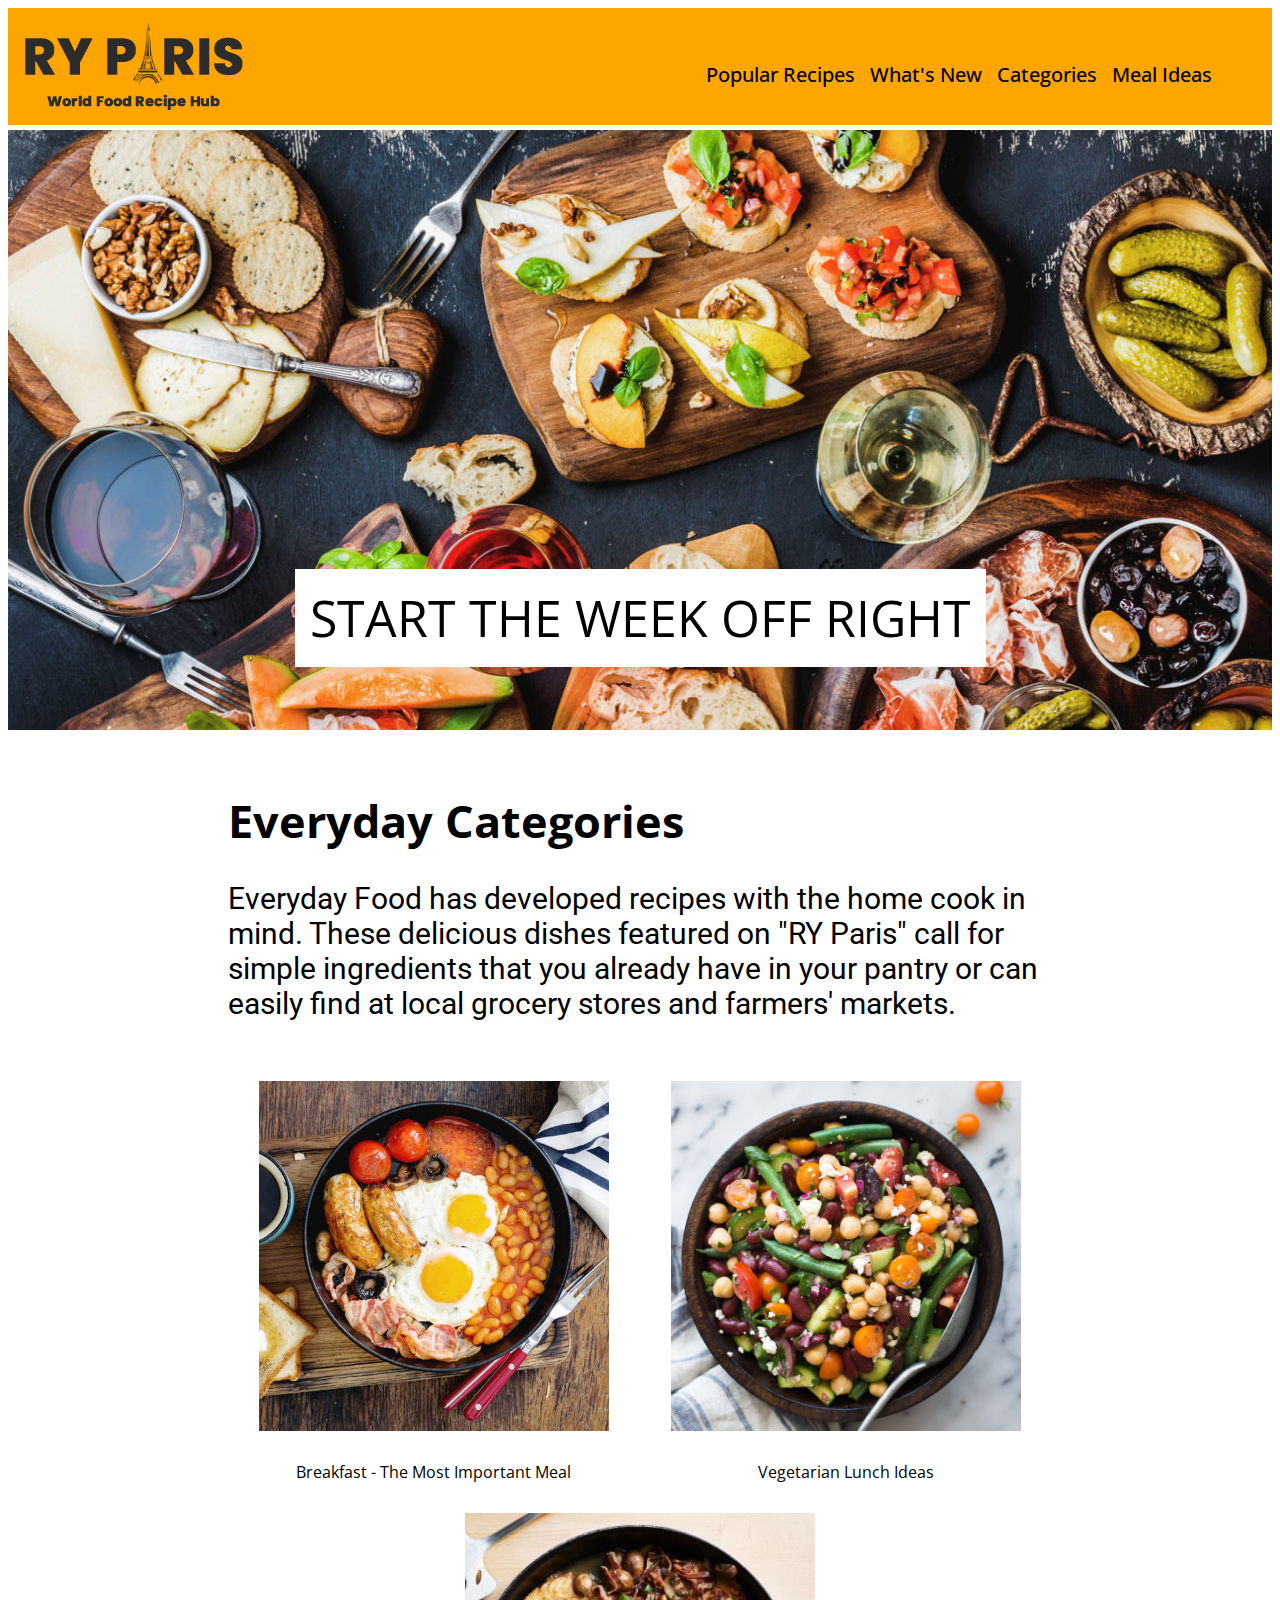
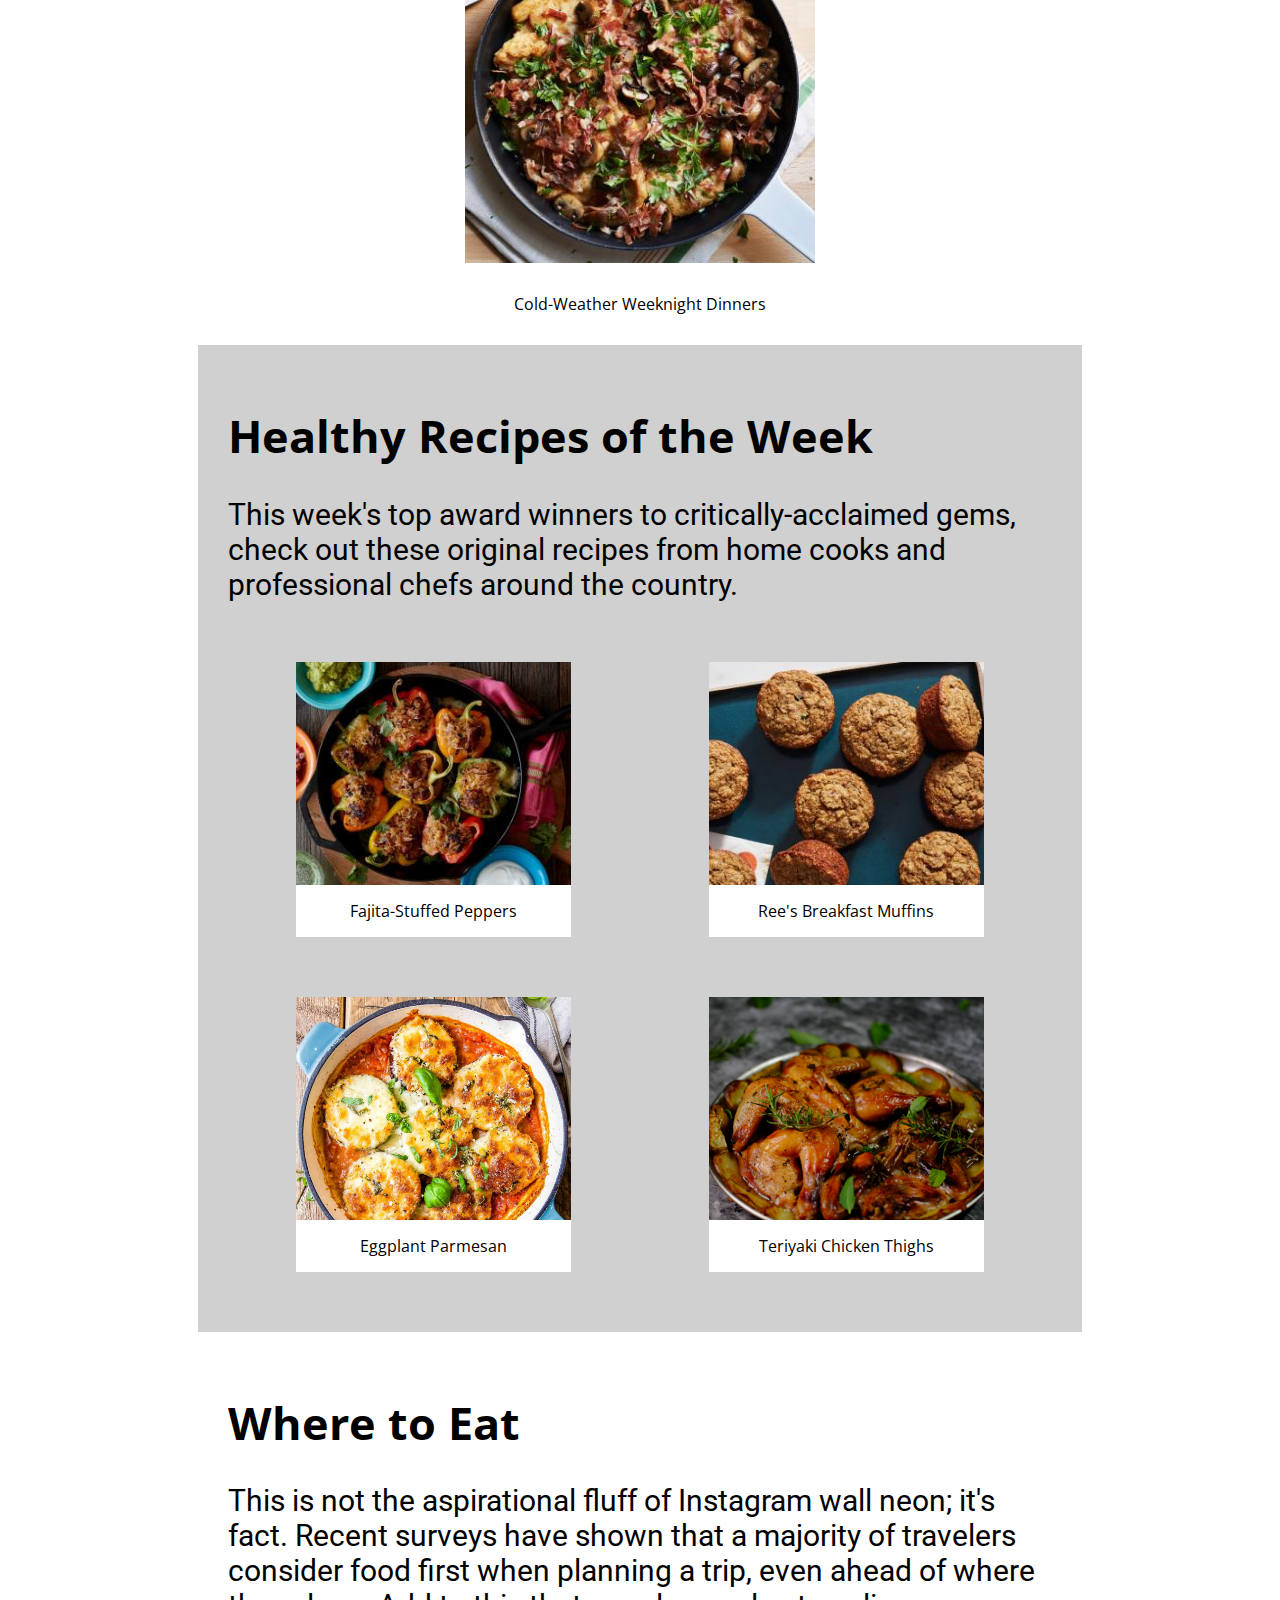
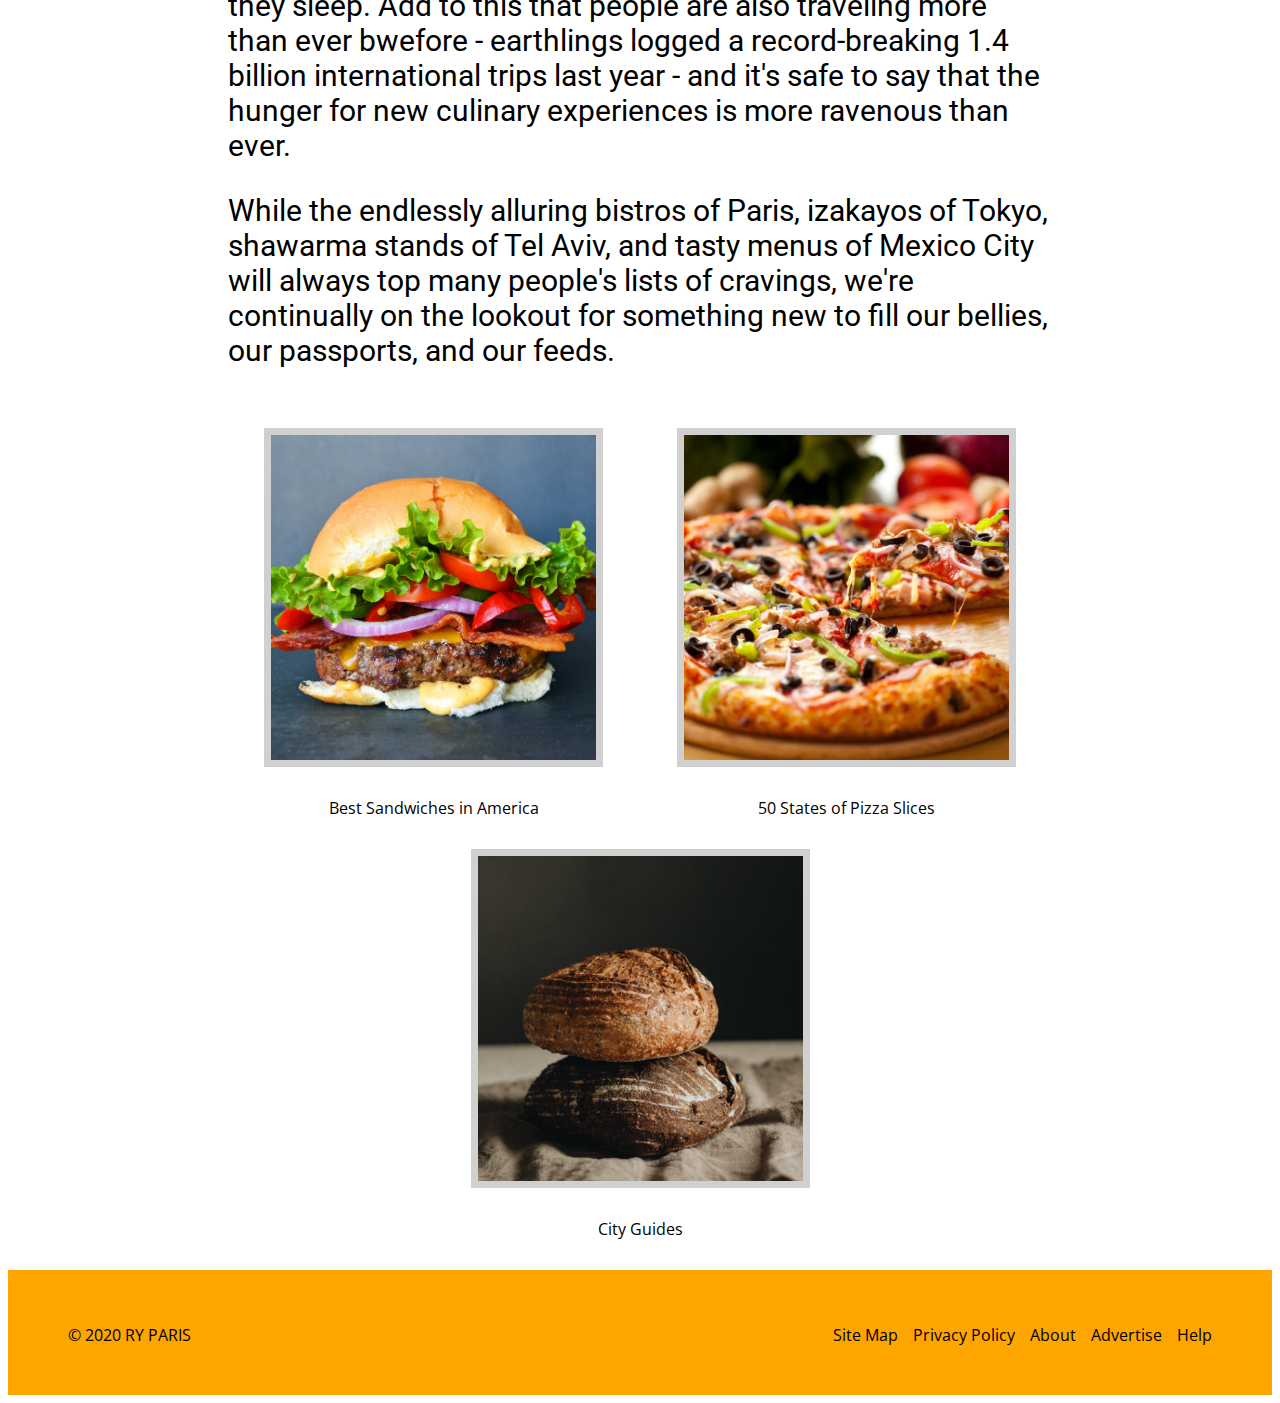
<file: index.html>
<!DOCTYPE html>
<html lang="en">
<head>
    <meta charset="UTF-8">
    <meta name="viewport" content="width=device-width, initial-scale=1.0">
    <link rel="preconnect" href="https://fonts.googleapis.com">
    <link rel="preconnect" href="https://fonts.gstatic.com" crossorigin>
    <link href="https://fonts.googleapis.com/css2?family=Open+Sans:ital,wght@0,300..800;1,300..800&family=Roboto:ital,wght@0,100;0,300;0,400;0,500;0,700;0,900;1,100;1,300;1,400;1,500;1,700;1,900&display=swap" rel="stylesheet">
    <link rel="stylesheet" href="./CSS/style.css">
    <title>Home Page</title>
</head>
<body>
    <nav>
        <a href="./index.html"><img src="./Images/ryparis-logo.png" alt="Ry Paris - World Food Recipe Hub"></a>
        <ul>
            <a href="./recipe.html"><li>Popular Recipes</li></a>
            <a href="#"><li>What's New</li></a>
            <a href="#"><li>Categories</li></a>
            <a href="#"><li>Meal Ideas</li></a>
        </ul>
    </nav>
    <section>
        <div class="mainPhoto" title="Table full of different foods">
            <span>START THE WEEK OFF RIGHT</span>
        </div>
        <div class="everydayCat">
            <h1>Everyday Categories</h1>
            <p>Everyday Food has developed recipes with the home cook in mind. These delicious dishes featured
                on "RY Paris" call for simple ingredients that you already have in your pantry or can easily find at
                local grocery stores and farmers' markets.
            </p>
            <div class="everydayImages">
                <div class="imageAndText">
                    <div class="everydayPhoto" id="everydayPhoto1" title="Breakfast and coffee"></div>
                    <span>Breakfast - The Most Important Meal</span>
                </div>
                <div class="imageAndText">
                    <div class="everydayPhoto" id="everydayPhoto2"  title="Bowl of vegetables and beans"></div>
                    <span>Vegetarian Lunch Ideas</span>
                </div>
                <div class="imageAndText">
                    <div class="everydayPhoto" id="everydayPhoto3"  title="Bowl of food"></div>
                    <span>Cold-Weather Weeknight Dinners</span>
                </div>
            </div>
        </div>
        <div class="healthyRecipes">
            <h1>Healthy Recipes of the Week</h1>
            <p>This week's top award winners to critically-acclaimed gems, check out these original recipes
                from home cooks and professional chefs around the country.
            </p>
            <div class="healthyImages">
                <div class="healthyPhoto" id="healthyPhoto1" title="Fajita-stuffed peppers">
                    <span>Fajita-Stuffed Peppers</span>
                </div>
                <div class="healthyPhoto" id="healthyPhoto2" title="Ree's breakfast muffins">
                    <span>Ree's Breakfast Muffins</span>
                </div>
                <div class="healthyPhoto" id="healthyPhoto3" title="Eggplant parmesan"">
                    <span>Eggplant Parmesan</span>
                </div>
                <div class="healthyPhoto" id="healthyPhoto4" title="">
                    <span>Teriyaki Chicken Thighs</span>
                </div>
            </div>
        </div>
        <div class="whereToEat">
            <h1>Where to Eat</h1>
            <p>This is not the aspirational fluff of Instagram wall neon; it's fact.  Recent surveys have shown that a
                majority of travelers consider food first when planning a trip, even ahead of where they sleep. Add to
                this that people are also traveling more than ever bwefore - earthlings logged a record-breaking 1.4
                billion international trips last year - and it's safe to say that the hunger for new culinary experiences
                is more ravenous than ever.
            </p>
            <p>While the endlessly alluring bistros of Paris, izakayos of Tokyo, shawarma stands of Tel Aviv, and
                tasty menus of Mexico City will always top many people's lists of cravings, we're continually on the 
                lookout for something new to fill our bellies, our passports, and our feeds.
            </p>
            <div class="whereImages">
                <div class="imageAndText">
                    <div class="wherePhoto" id="wherePhoto1" title="Burger"></div>
                    <span>Best Sandwiches in America</span>
                </div>
                <div class="imageAndText">
                    <div class="wherePhoto" id="wherePhoto2" title="Pizza"></div>
                    <span>50 States of Pizza Slices</span>
                </div>
                <div class="imageAndText">
                    <div class="wherePhoto" id="wherePhoto3" title=""></div>
                    <span>City Guides</span>
                </div>
            </div>
        </div>
    </section>
    <footer>
        <span>&copy; 2020 RY PARIS</span>
        <ul>
            <a href="#"><li>Site Map</li></a>
            <a href="#"><li>Privacy Policy</li></a>
            <a href="#"><li>About</li></a>
            <a href="#"><li>Advertise</li></a>
            <a href="#"><li>Help</li></a>
        </ul>
    </footer>
</body>
</html>
</file>
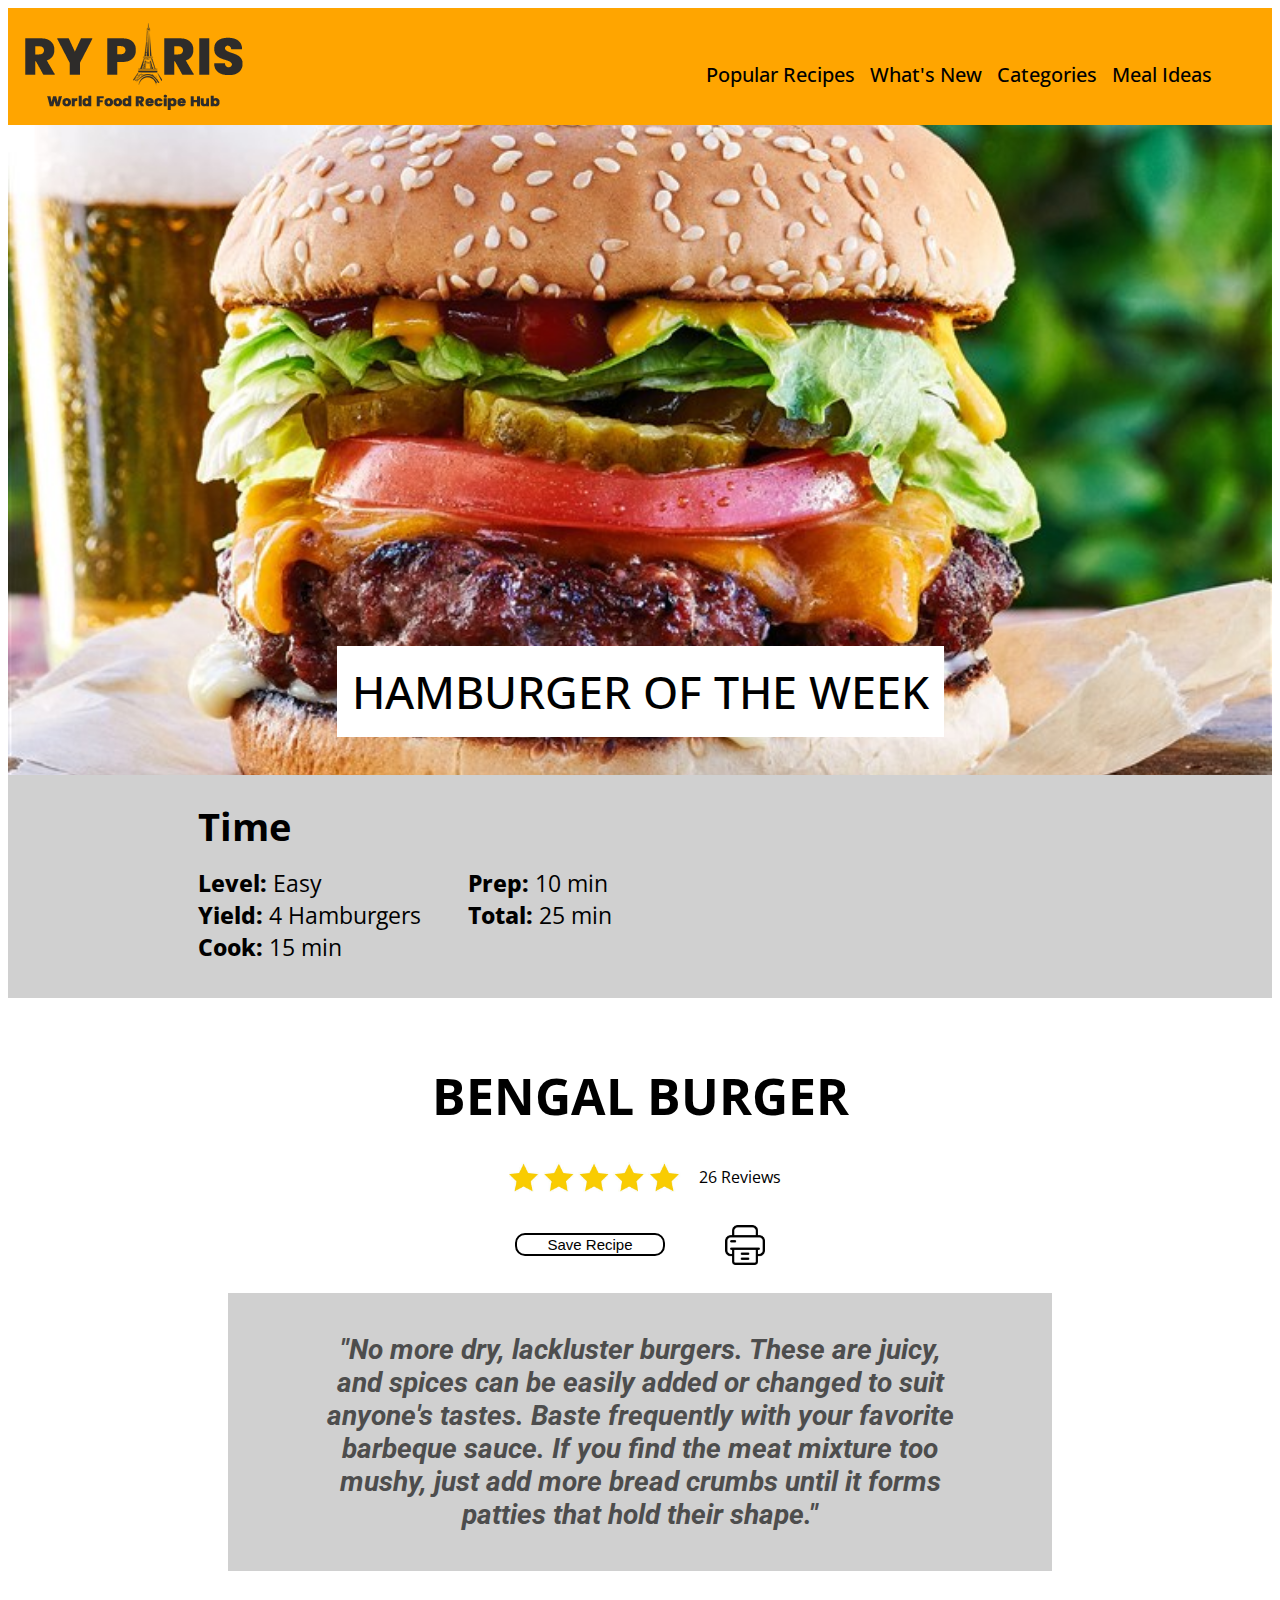
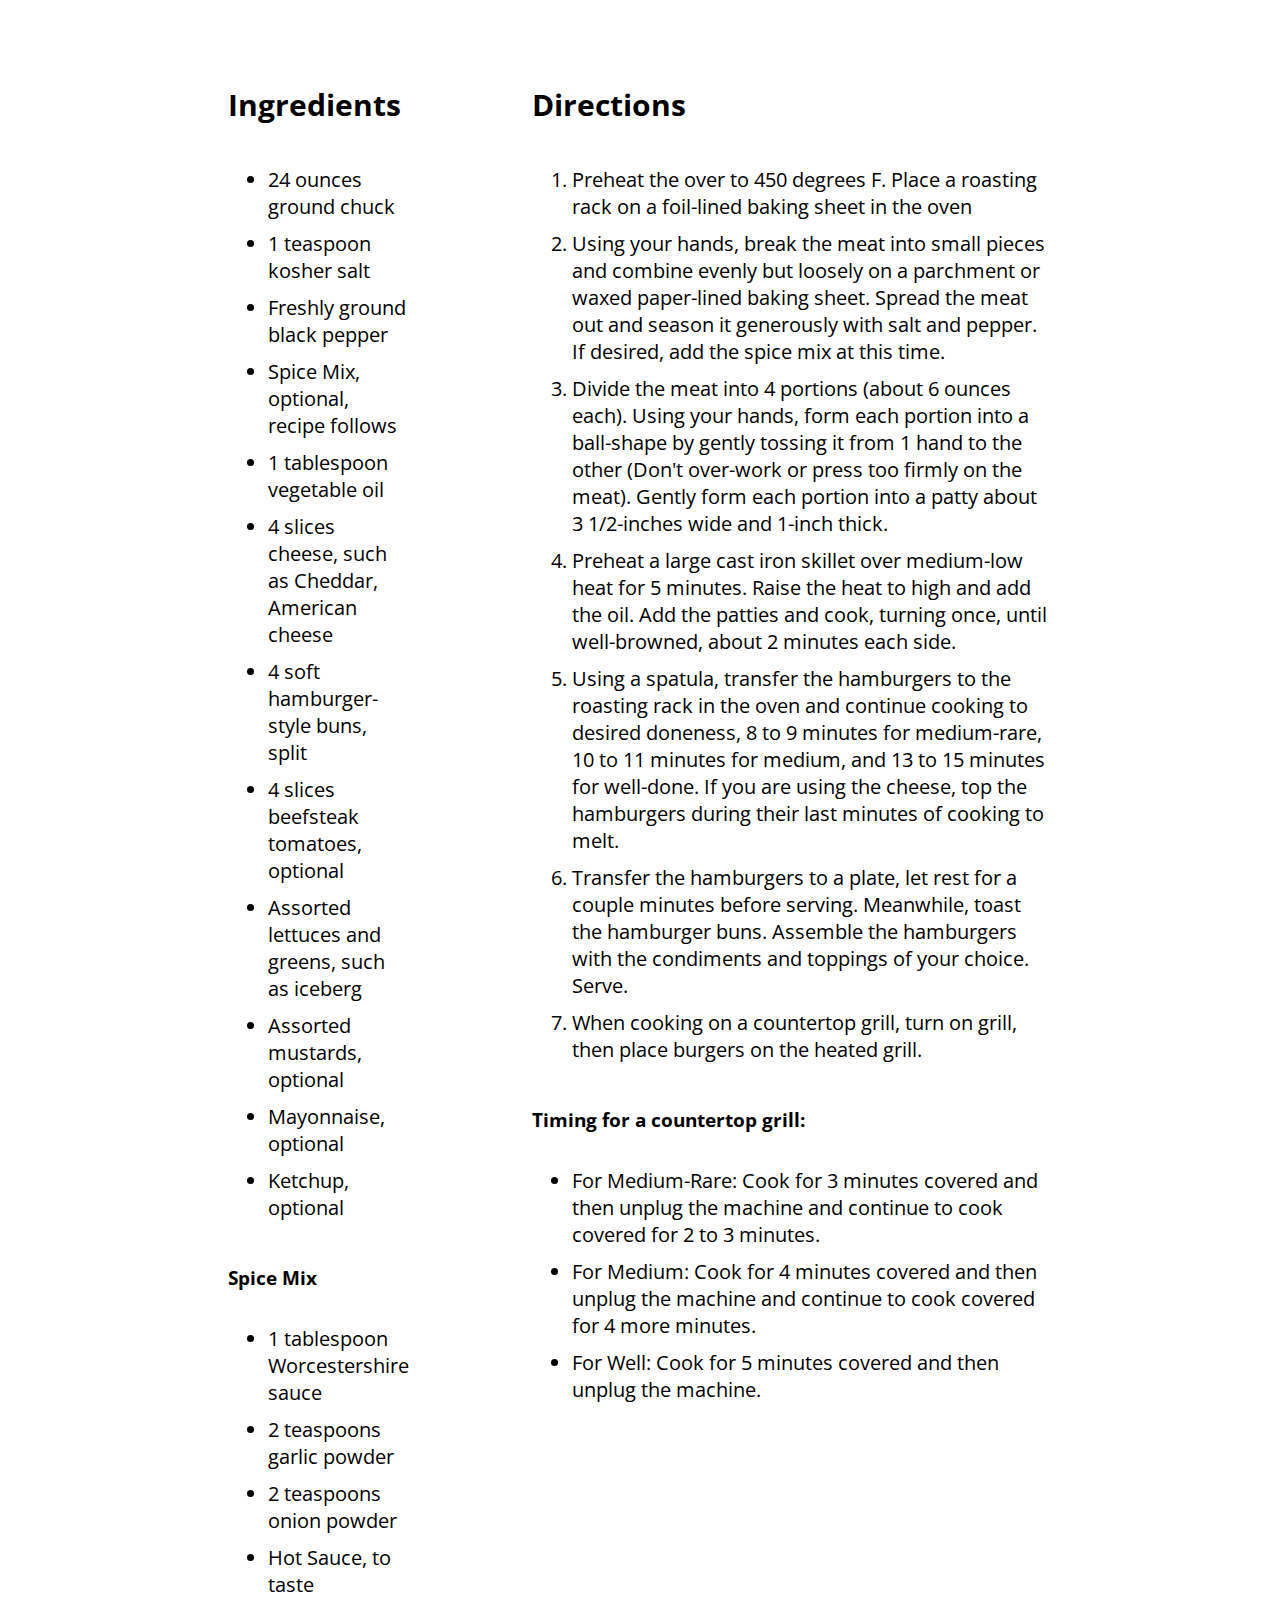
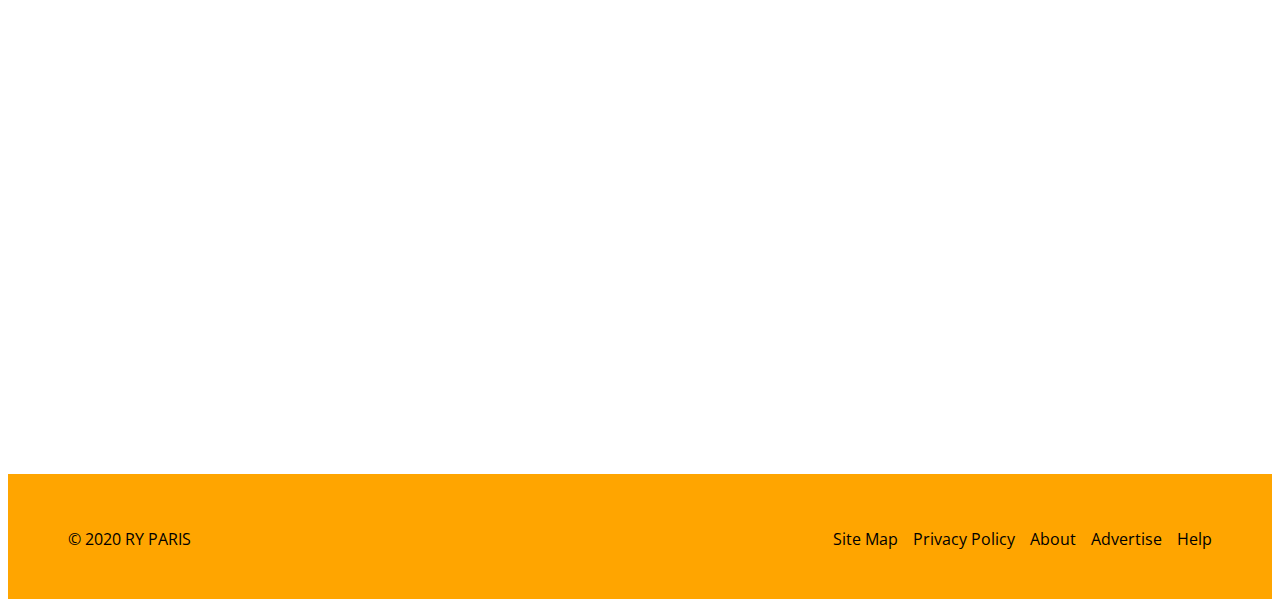
<file: recipe.html>
<!DOCTYPE html>
<html lang="en">
<head>
    <meta charset="UTF-8">
    <meta name="viewport" content="width=device-width, initial-scale=1.0">
    <link rel="preconnect" href="https://fonts.googleapis.com">
    <link rel="preconnect" href="https://fonts.gstatic.com" crossorigin>
    <link href="https://fonts.googleapis.com/css2?family=Open+Sans:ital,wght@0,300..800;1,300..800&family=Roboto:ital,wght@0,100;0,300;0,400;0,500;0,700;0,900;1,100;1,300;1,400;1,500;1,700;1,900&display=swap" rel="stylesheet">
    <link rel="stylesheet" href="./CSS/style.css">
    <title>Recipe Page</title>
</head>
<body>
    <nav>
        <a href="./index.html"><img src="./Images/ryparis-logo.png" alt="Ry Paris - World Food Recipe Hub"></a>
        <ul>
            <a href="./recipe.html"><li>Popular Recipes</li></a>
            <a href="#"><li>What's New</li></a>
            <a href="#"><li>Categories</li></a>
            <a href="#"><li>Meal Ideas</li></a>
        </ul>
    </nav>
    <section>
        <div class="recipeVisual">
            <div class="recipePhoto">
                <span>HAMBURGER OF THE WEEK</span>
            </div>
            <div class="recipeTime">
                <h1>Time</h1>
                <div class="timeText">
                    <span>Level: <span class="timeEnd">Easy</span></span>
                    <span>Prep: <span class="timeEnd">10 min</span></span>
                    <span>Yield: <span class="timeEnd">4 Hamburgers</span></span>
                    <span>Total: <span class="timeEnd">25 min</span></span>    
                    <span>Cook: <span class="timeEnd">15 min</span></span>
                </div>
            </div>
        </div>
        <div class="recipeIntro">
            <h1>BENGAL BURGER</h1>
            <div class="rating">
                <img src="./Images/5stars.jpeg" alt="We have a 5-star rating">
                <span>26 Reviews</span>
            </div>
            <div class="buttons">
                <input type="button" name="saveRecipe" id="saveRecipe" value="Save Recipe">
                <img src="./Images/print.png" alt="Print recipe">
            </div>
            <p>"No more dry, lackluster burgers. These are juicy, and spices can be easily added or changed to suit anyone's tastes.
                Baste frequently with your favorite barbeque sauce. If you find the meat mixture too mushy, just add more bread crumbs
                until it forms patties that hold their shape."
            </p>
        </div>
        <div class="recipeBody">
            <div class="ingredients">
                <h2>Ingredients</h2>
                <ul>
                    <li>24 ounces ground chuck</li>
                    <li>1 teaspoon kosher salt</li>
                    <li>Freshly ground black pepper</li>
                    <li>Spice Mix, optional, recipe follows</li>
                    <li>1 tablespoon vegetable oil</li>
                    <li>4 slices cheese, such as Cheddar, American cheese</li>
                    <li>4 soft hamburger-style buns, split</li>
                    <li>4 slices beefsteak tomatoes, optional</li>
                    <li>Assorted lettuces and greens, such as iceberg</li>
                    <li>Assorted mustards, optional</li>
                    <li>Mayonnaise, optional</li>
                    <li>Ketchup, optional</li>
                </ul>
                <h3>Spice Mix</h3>
                <ul>
                    <li>1 tablespoon Worcestershire sauce</li>
                    <li>2 teaspoons garlic powder</li>
                    <li>2 teaspoons onion powder</li>
                    <li>Hot Sauce, to taste</li>
                </ul>
            </div>
            <div class="directions">
                <h2>Directions</h2>
                <ol>
                    <li>Preheat the over to 450 degrees F. Place a roasting rack on a foil-lined baking sheet in the oven</li>
                    <li>Using your hands, break the meat into small pieces and combine evenly but loosely on a parchment
                        or waxed paper-lined baking sheet. Spread the meat out and season it generously with salt and pepper.
                        If desired, add the spice mix at this time.
                    </li>
                    <li>Divide the meat into 4 portions (about 6 ounces each). Using your hands, form each portion into a 
                        ball-shape by gently tossing it from 1 hand to the other (Don't over-work or press too firmly on the
                        meat). Gently form each portion into a patty about 3 1/2-inches wide and 1-inch thick.
                    </li>
                    <li>Preheat a large cast iron skillet over medium-low heat for 5 minutes. Raise the heat to high and add 
                        the oil. Add the patties and cook, turning once, until well-browned, about 2 minutes each side.
                    </li>
                    <li>Using a spatula, transfer the hamburgers to the roasting rack in the oven and continue cooking to 
                        desired doneness, 8 to 9 minutes for medium-rare, 10 to 11 minutes for medium, and 13 to 15 minutes 
                        for well-done. If you are using the cheese, top the hamburgers during their last minutes of cooking to melt.
                    </li>
                    <li>Transfer the hamburgers to a plate, let rest for a couple minutes before serving. Meanwhile, toast the hamburger buns. 
                        Assemble the hamburgers with the condiments and toppings of your choice. Serve.</li>
                    <li>When cooking on a countertop grill, turn on grill, then place burgers on the heated grill.</li>
                </ol>
                <h3>Timing for a countertop grill:</h3>
                <ul>
                    <li>For Medium-Rare: Cook for 3 minutes covered and then unplug the machine and continue to cook covered for 2 to 3 minutes.</li>
                    <li>For Medium: Cook for 4 minutes covered and then unplug the machine and continue to cook covered for 4 more minutes.</li>
                    <li>For Well: Cook for 5 minutes covered and then unplug the machine.</li>
                </ul>
            </div>
        </div>

        <div class="video">
            <iframe width="560" height="315" src="https://www.youtube.com/embed/Z8Ke8zKjeXM?si=PEe3WyXZlpeKOdKV" title="YouTube video player" frameborder="0" allow="accelerometer; autoplay; clipboard-write; encrypted-media; gyroscope; picture-in-picture; web-share" allowfullscreen></iframe>
        </div>
    </section>
    <footer>
        <span>&copy; 2020 RY PARIS</span>
        <ul>
            <a href="#"><li>Site Map</li></a>
            <a href="#"><li>Privacy Policy</li></a>
            <a href="#"><li>About</li></a>
            <a href="#"><li>Advertise</li></a>
            <a href="#"><li>Help</li></a>
        </ul>
    </footer>
</body>
</html>
</file>
<file: CSS/style.css>
/*General, Nav, Footer*/
h1, h2, h3, a, li, span {
    font-family: 'Open Sans';
}
p {
    font-family: 'Roboto';
}
h1, p {
    text-align: left;
}
a {
    text-decoration: none;
    color: black;
}
a :hover {
    color: white;
}
nav, footer {
    display: flex;
    flex-direction: row;
    justify-content: space-between;
    align-items: center;
    text-align: center;
    background-color: orange;
    width: 100%;
}
nav {
    padding-top: 10px;
    font-size: 20px;
    font-weight: 500;
}
nav ul, footer ul {
    list-style: none;
    display: flex;
    flex-direction: row;
}
nav ul, footer span, footer ul {
    margin: 10px 60px 5px 60px;
}
nav ul li, footer ul li {
    margin-left: 15px;
    
}
footer {
    display: flex;
    flex-direction: row;
    align-items: center;
    height: 125px;
}
.imageAndText {
    display: flex;
    flex-direction: column;
}
/*Home Page*/
.mainPhoto {
    margin-top: 5px;
    background-image: url("../Images/hero-image.jpg");
    background-repeat: no-repeat;
    background-size: cover;
    height: 600px;
    display: flex;
    flex-direction: column;
    justify-content: flex-end;
    align-items: center;
    text-align: center;
}
.mainPhoto span {
    background-color: white;
    padding: 15px;
    margin-bottom: 5%;
    font-size: 50px;
}

.everydayCat, .healthyRecipes, .whereToEat {
    
    padding: 30px;
    align-items: center;
    margin-left: 15%;
    margin-right: 15%;
}
.everydayCat h1, .healthyRecipes h1, .whereToEat h1 {
    font-size: 45px;
}
.everydayCat p, .healthyRecipes p, .whereToEat p {
    font-size: 30px;
}
.everydayImages, .healthyImages, .whereImages{
    display: flex;
    flex-direction: row;
    justify-content: space-around;
    flex-wrap: wrap;
}
.everydayPhoto {
    height: 350px;
    width: 350px;
    margin: 30px 0;
    background-repeat: no-repeat;
}
#everydayPhoto1 {
    background-image: url('../Images/breakfast-ideas.jpg');
    background-position: 65% 50%;
    background-size: cover;
}
#everydayPhoto2 {
    background-image: url('../Images/vegetarian-ideas.jpg');
    background-position: center;
    background-size: cover;
}
#everydayPhoto3 {
    background-image: url('../Images/cold-weather-dinners.jpeg');
    background-position: center;
    background-size: cover;
}
.everydayImages span {
    text-align: center;
}
.healthyRecipes {
    background-color: rgb(208, 208, 208);
}
.healthyImages {
    display: flex;
    flex-direction: row;
}
.healthyPhoto {
    height: 275px;
    width: 275px;
    margin: 30px 0;
    background-repeat: no-repeat;
    display: flex;
    flex-direction: column;
    justify-content: flex-end;
}
.healthyPhoto span {
    background-color: white;
    padding: 15px;
    text-align: center;
}
#healthyPhoto1 {
    background-image: url('../Images/fajita-peppers.jpeg');
    background-position: center;
    background-size: cover;
}
#healthyPhoto2 {
    background-image: url('../Images/muffins.jpeg');
    background-position: center;
    background-size: cover;
}
#healthyPhoto3 {
    background-image: url('../Images/eggplant-parmesan.jpg');
    background-position: center;
    background-size: cover;
}
#healthyPhoto4 {
    background-image: url('../Images/pexels-ej-agumbay-6612869.jpg');
    background-position: center;
    background-size: cover;
}
.wherePhoto {
    height: 325px;
    width: 325px;
    margin-top: 30px;
    margin-bottom: 30px;
    background-repeat: no-repeat;
    border: 7px solid rgb(208, 208, 208);
}
#wherePhoto1 {
    background-image: url('../Images/burger.jpg');
    background-position: center;
    background-size: cover;
}
#wherePhoto2 {
    background-image: url('../Images/pizza.jpeg');
    background-position: center;
    background-size: cover;
}
#wherePhoto3 {
    background-image: url('../Images/pexels-marta-dzedyshko-7693917.jpg');
    background-position: center;
    background-size: cover;
}
/*Recipe Page*/
.recipeVisual {
    background-color: rgb(208, 208, 208);
}
.recipePhoto {
    background-image: url('../Images/bengal-burger.jpg');
    background-repeat: no-repeat;
    background-position: center;
    background-size: cover;
    height: 650px;
    display: flex;
    flex-direction: column;
    justify-content: flex-end;
    align-items: center;
}
.recipePhoto span {
    background-color: white;
    padding: 15px;
    margin-bottom: 3%;
    font-size: 45px;
    font-weight: 500;
}
.recipeTime {
    text-align: left;
    display: flex;
    flex-direction: column;
    justify-content: center;
}
.recipeTime h1 {
    font-size: 38px;
    margin-bottom: 0;
}
.timeText {
    display: flex;
    flex-direction: row;
    font-size: 23px;
    font-weight: 750;
    margin: 15px 0 35px 0;
    width: 56vw;
    flex-wrap: wrap;
}

.timeText span{
    width: 270px;
}
.timeText .timeEnd {
    font-weight: normal;
}
.recipeIntro {
    display: flex;
    flex-direction: column;
    align-items: center;
}
.recipeIntro h1 {
    font-size: 50px;
    text-align: center;
    margin-bottom: 0;
}
.recipeIntro p {
    background-color: rgb(208, 208, 208);
    font-size: 28px;
    font-weight: bold;
    font-style: italic;
    color: rgb(77, 77, 77);
    padding: 40px 90px;
    text-align: center;
}
.recipeIntro .rating {
    display: flex;
    flex-direction: row;
    justify-content: center;
    align-items: center;
}
.recipeIntro .rating img {
    width: 190px;
    margin-right: 10px;
}
.recipeIntro .buttons {
    display: flex;
    flex-direction: row;
    justify-content: center;
    align-items: center;
}
.recipeIntro .buttons img:hover, .recipeIntro .buttons input:hover {
    background-color: gray;
}
.recipeIntro .buttons input {
    width: 150px;
    border: 2px solid black;
    border-radius: 10px;
    background-color: white;
    font-size: 15px;
    margin-right: 60px;
    text-wrap: wrap;

}
.recipeIntro .buttons img {
    width: 40px;
}
.recipeBody {
    display: flex;
    flex-direction: row;
    text-align: left;
    align-items: flex-start;
}
.recipeBody h2 {
    font-size: 30px;
}
.recipeBody h3 {
    font-size: 25p;
}
.recipeBody li {
    font-size: 20px;
    margin-bottom: 10px;
}
.ingredients, .directions {
    display: flex;
    flex-direction: column;
}
.ingredients {
    margin-right: 15%;
}
.ingredients ul, .directions ul, .directions ol {
    display: flex;
    flex-direction: column;
}
.recipeTime, .recipeIntro, .recipeBody {
    margin-left: 15%;
    margin-right: 15%;
}
.recipeIntro, .recipeBody {
    padding: 30px;
}
.video {
    display: flex;
    justify-content: center;
    padding: 45px 0;
    margin-bottom: 15px;
}
/*@media queries */
@media (max-width: 1554px) {
    .everydayCat span,  .healthyRecipes span, .whereToEat span {
        text-align: center;
    }
}
@media (max-width: 964px) {
    .timeText {
        width: auto;
    }
}
@media (max-width: 809px) {
    nav, footer {
        justify-content: space-evenly;
    }
    nav {
        flex-direction: column;
    }
    nav img, nav ul, footer ul {
        margin: 10px 0;
    }
    nav ul, footer ul {
        justify-content: space-around;
        padding: 0;
    }
    nav ul li, footer ul li {
        margin: 0 10px;
    }
    .healthyPhoto {
        height: 350px;
        width: 350px;
    }
    .recipeIntro {
        margin: 0;
    }
    .recipePhoto span {
        font-size: 40px;
    }
    .recipeTime h1 {
        font-size: 27px;

    }
    .recipeTime {
        margin-right: 70px;
        margin-left: 70px;
    }
    .timeText {
        font-size: 18px;
    }
}
@media (max-width: 704px) {
    nav img {
        width: 175px;
    }
    .mainPhoto span, .recipePhoto span {
        font-size: 35px;
    }
    footer {
        flex-wrap: wrap;
    }
    .recipeBody ul, .recipeBody ol {
        padding-left: 20px;
    }
    .recipeTime {
        margin-right: 50px;
        margin-left: 50px;
    }
    .recipeTime h1 {
        font-size: 25px;

    }
    .timeText {
        font-size: 17px;
        justify-content: space-between;
    }
    .timeText span {
        width: 200px;
    }
}
@media (max-width: 605px) {
    .mainPhoto span, .recipePhoto span {
        font-size: 25px;
    }
    .everydayCat, .healthyRecipes, .whereToEat {
        margin: 0;
    }
    .recipeIntro p {
        margin: 45px 0;
        font-size: 23px;
        padding: 40px 45px;
    }
    .recipeBody {
        flex-direction: column;
        padding: 0;
    }
    .recipeBody h2 {
        font-size: 25px;
    }
    .recipeBody li {
        font-size: 18px;
    }
    .timeText span {
        width: 164px;
        font-size: 15px;
    }
}
@media (max-width: 434px) {
    nav {
        font-size: 18px;
    }
    nav img {
        width: 150px;
    }
    .mainPhoto span, .recipePhoto span {
        font-size: 22px;
    }
    .everydayCat h1, .healthyRecipes h1, .whereToEat h1 {
        text-align: center;
        font-size: 40px;
    }
    .everydayCat p, .healthyRecipes p, .whereToEat p {
        font-size: 25px;
    }
    .everydayCat span, .healthyRecipes span, .whereToEat span {
        font-size: 14px;
    }
    .recipeIntro p {
        font-size: 19px;
        padding: 30px 35px;
    }
    .recipeBody h2 {
        font-size: 22px;
    }
    .recipeBody li {
        font-size: 16px;
    }
    .timeText span {
        width: 129px;
        font-size: 13px;
    }
}
@media (max-width: 375px) {
    nav {
        font-size: 16px;
    }
    .mainPhoto span {
        font-size: 20px;
    }
    .everydayCat h1, .healthyRecipes h1, .whereToEat h1 {
        text-align: center;
        font-size: 35px;
    }
    .everydayCat p, .healthyRecipes p, .whereToEat p {
        font-size: 22px;
    }
    .everydayCat span, .healthyRecipes span, .whereToEat span {
        font-size: 13px;
    }
    .recipePhoto span {
        font-size: 20px;
    }
    .everydayCat, .healthyRecipes, .whereToEat {
        padding: 15px;
    }
    .recipeTime {
        margin: 0 35px
    }
    .recipeIntro p {
        font-size: 15px;
    }
    .recipeBody h2 {
        font-size: 20px;
    }
    .recipeBody li {
        font-size: 15px;
    }
}
</file>
